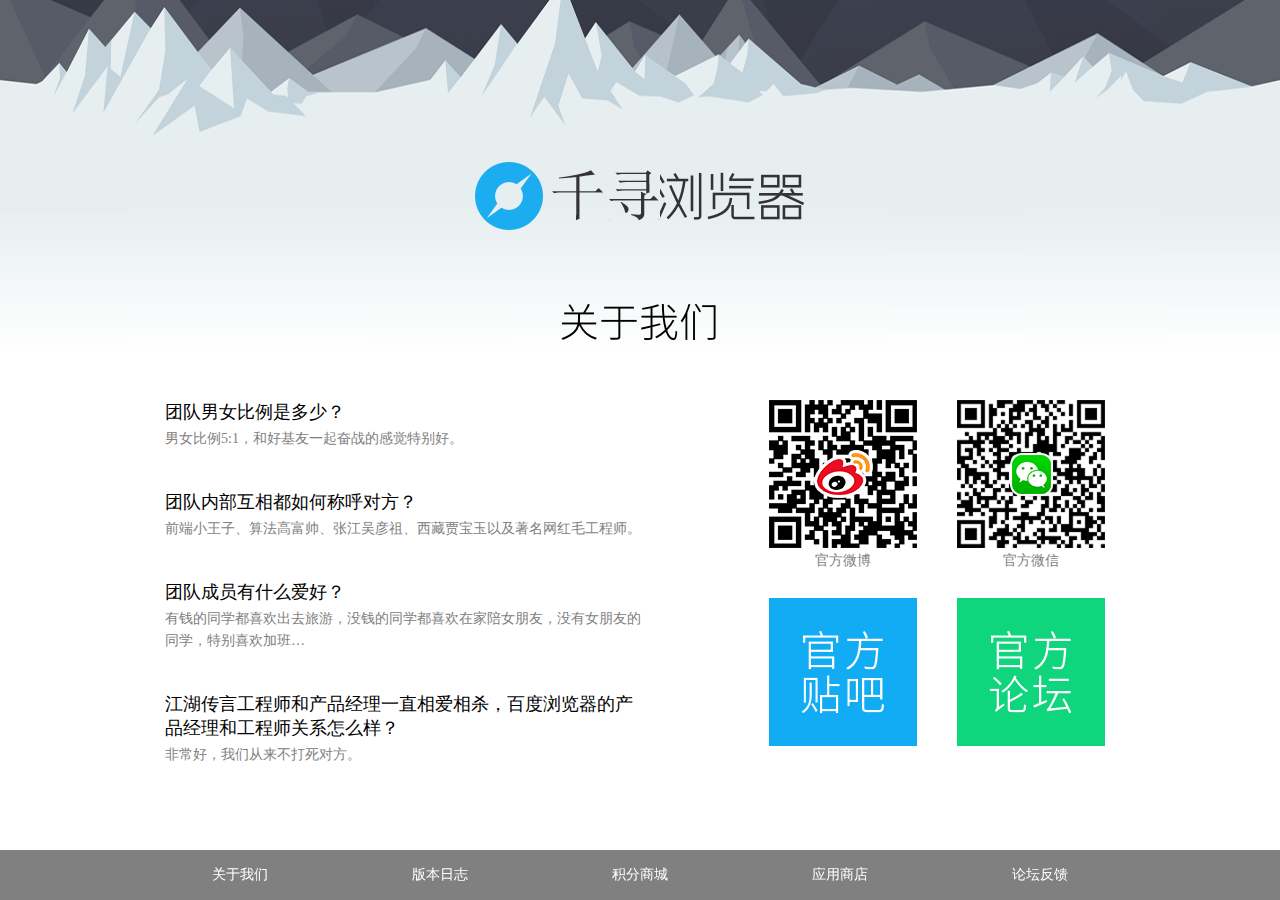
<file: 02about us.html>
<!DOCTYPE html>
<html lang="en">
    <head>
        <meta charset="utf-8">
        <style>
        	*{
        		margin: 0;
        		padding: 0;
                list-style: none;
        	}
        	.head{
        		width: 100%; 
        		height: 360px;
        		/* border: 1px red solid; */
        		margin: 0 auto;
        		background: url('images/bg_all.png') no-repeat;
                background-size: 100% 100%;
        		overflow: hidden;
        	}
        	.logo{
        		width: 330px;
        		height: 72px;
        		margin: 0 auto;
        		background: url('images/alogo.png') no-repeat 0px -110px;
        		/* border: 1px red solid; */
        		margin-top: 160px;
        	}
        	.au{
        		width: 160px;
        		height: 40px;
        		margin: 0 auto;
        		background: url('images/alogo.png') no-repeat -174px -182px;
        		/* border: 1px red solid; */
        		margin-top: 70px;

        	}
            .content{
                width: 950px;
                height: 450px;
                /* border: 1px red solid; */
                margin: 0 auto;
                margin-top: 40px;
                overflow: hidden;
            }
            .c1{
                width: 480px;
                height:350px;
                /* border:1px red solid; */
                margin:0 auto;
                float: left;
                margin-right: 124px;

            }
            .c2{
                width: 340px;
                height: 350px;
                /* border: 1px red solid; */
                margin: 0 auto;
                float: left;
                overflow: hidden;
            }
            .p1{
                font-size: 18px;
                margin-bottom: 4px;

            }
            .p2{
                font-size: 14px;
                color: gray;
                margin-bottom: 40px;
                line-height: 22px;
            }
            .c21 li{
                width: 148px;
                height: 148px;
                /* border: 1px red solid; */
                float: left;
            }
            .sp1{
                width: 148px;
                height: 16px;
                float: left;
                color: gray;
                font-size:14px;
                text-align: center;
                margin-right: 40px;
                margin-top: 4px;

            }
            .sp2{
                width: 148px;
                height: 16px;
                float: left;
                color: gray;
                font-size:14px;
                text-align: center;
                margin-top: 4px;
            }
            .c211{
                margin-right: 40px;
            }
            .c213{
                margin-top: 30px;
                margin-right: 40px;
            }
            .c214{
                margin-top: 30px;
            }
            .footer{
                width:100%;
                height:50px;
                background:black;
                position:fixed;
                bottom:0;
                z-index:1;
                opacity:0.5;
            }
            .f2 ul{
                width:1000px;
                height:50px;
                position:fixed;
                bottom:0;
                left:50%;
                margin-left:-500px;
            }
            .f2 ul li{
                width:200px;
                height:50px;
                color:white;
                font-size:14px;
                text-align:center;
                line-height: 50px;
                float:left;
            }
            .f2 ul li a{
                text-decoration: none;
                color:white;
            }
            .f2 ul li a:hover{
                font-weight: bold;
            }
        </style>
    </head>
    <body>  
        <div class='head'>
        	<div class='logo'></div>
        	<div class='au'></div>
        </div>
        <div class='content'>
            <div class='c1'>
                <p class='p1'>团队男女比例是多少？</p>
                <p class='p2'>男女比例5:1，和好基友一起奋战的感觉特别好。</p>
                <p class='p1'>团队内部互相都如何称呼对方？</p>
                <p class='p2'>前端小王子、算法高富帅、张江吴彦祖、西藏贾宝玉以及著名网红毛工程师。</p>
                <p class='p1'>团队成员有什么爱好？</p>
                <p class='p2'>有钱的同学都喜欢出去旅游，没钱的同学都喜欢在家陪女朋友，没有女朋友的同学，特别喜欢加班…</p>
                <p class='p1'>江湖传言工程师和产品经理一直相爱相杀，百度浏览器的产品经理和工程师关系怎么样？</p>
                <p class='p2'>非常好，我们从来不打死对方。</p>
            </div>
            <div class='c2'>
                <ul type='none' class='c21'>
                    <li class='c211'><img src="images/icon-weibo.png" alt=""></li>
                    <li class='c212'><img src="images/icon-weixin.png" alt=""></li>
                    <span class='sp1'>官方微博</span>
                    <span class='sp2'>官方微信</span>
                    <li class='c213'><a href="http://tieba.baidu.com/f?kw=百度浏览器&fr=gw" target='blank'><img src="images/icon-tie.png" alt=""></a></li>
                    <li class='c214'><a href="http://bbs.liulanqi.baidu.com/portal.php?gw=11" target='_blank'><img src="images/icon-lun.png" alt=""></a></li>
                </ul>
            </div>
        </div>
        <div class='footer'>
            <div class='f2'>
                <ul>
                    <li><a href="02about us.html" target='_blank'>关于我们</a></li>
                    <li><a href="01version log.html" target='_blank'>版本日志</a></li>
                    <li><a href="03conversion privilege.html" target='_blank'>积分商城</a></li>
                    <li><a href="#">应用商店</a></li>
                    <li><a href="http://tieba.baidu.com/f?kw=百度浏览器&fr=ala0&loc=rec&gw=11" target='_blank'>论坛反馈</a></li>
                </ul>
            </div>
        </div>

    </body>
</html>
</file>
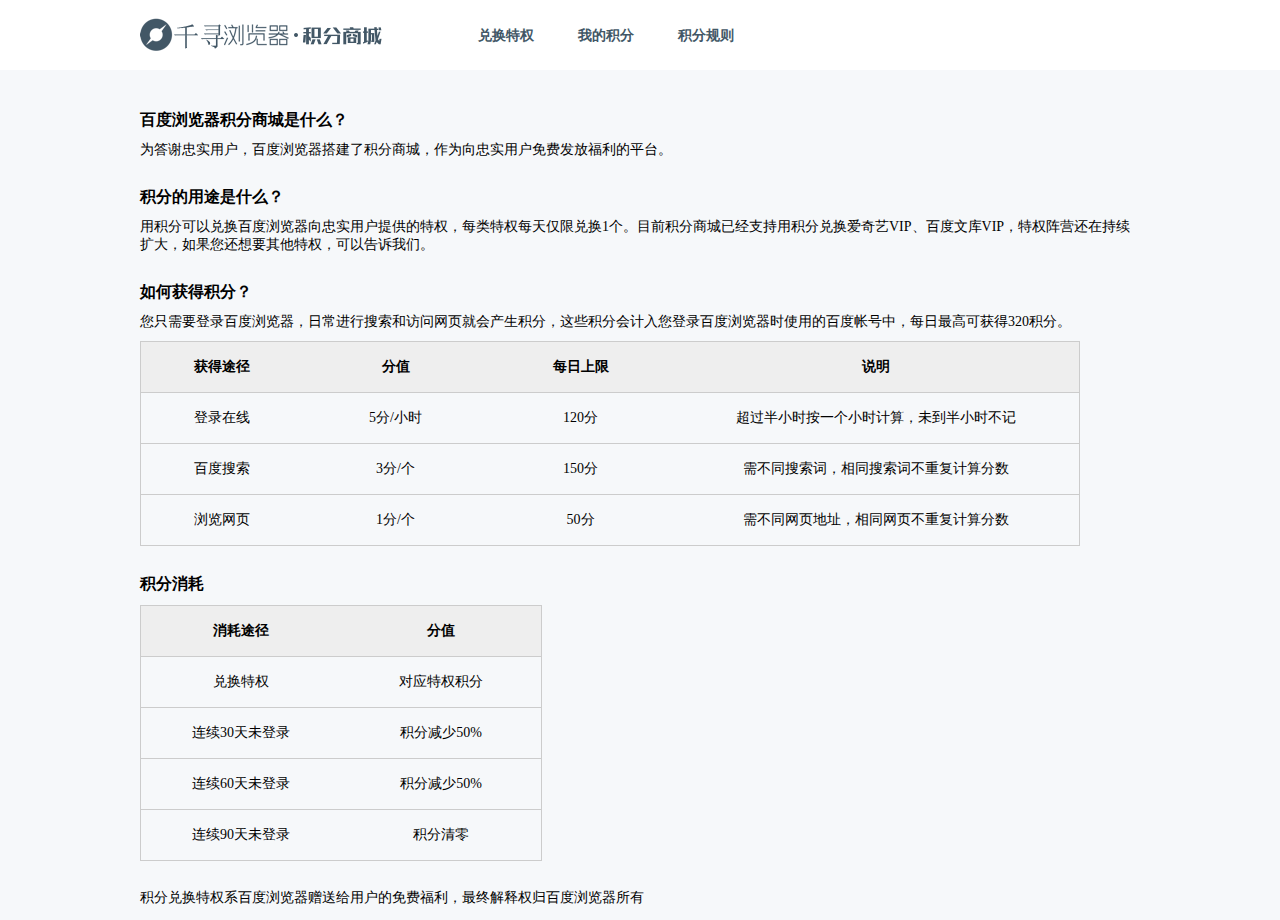
<file: 03integral rule.html>
<!DOCTYPE html>
<html lang="en">
    <head>
        <meta charset="utf-8">
        <style>
        	*{
        		margin: 0;
        		padding: 0;
        	}
        	.head{
        		width:1000px;
        		height: 70px;
        		/* border: 1px red solid; */
        		margin: 0 auto;
        		overflow: hidden;
        	}
        	.logo{
        		float: left;
        		width:242px;
        		height:34px;
				/* border: 1px red solid; */
        		background: url('images/sprite.png') no-repeat -28px 0px;
        		/* background-size: 100%; */
        		margin-top: 18px;
        		margin-right: 74px;
        	}
        	.b{
        		float: left;
        		width:400px;
        		height:70px;
				/* border: 1px red solid; */
        	}
        	.b ul li{
                float: left;
                width:100px;
                height:68px;
                /* border: 1px red solid; */
                text-align: center;
                line-height: 70px;
            }
            .b ul li a{
                text-decoration: none;
                font-size: 14px;
                font-weight: bold;
                color: #425766;
            }
        	.b ul li:hover{
        		border-bottom: 2px #ff4500 solid;
        	}
        	.b ul li:hover a{
        		color: #ff4500;
        	}
        	.body{
        		width:100%;
        		height:850px;
        		margin: 0 auto;
        		background-color: #f6f8fa;
        		overflow: hidden;
        	}
        	.content{
        		width:1000px;
        		height:750px;
        		margin: 0 auto;
        		/* border: 1px red solid; */
        		margin-top: 40px;
        	}
            table{
                text-align: center;
                line-height: 50px;
                border: 1px solid #ccc;
                border-collapse: collapse;
            }
            tr{
                border: 1px solid #ccc;
            }
            .tablehead{
                background: #eee;
            }
            .tablehead td{
                font-weight: bold;
            }
            td{
                font-size: 14px;
            }
            .content p{
                font-size: 14px;
                margin-top: 10px;
                margin-bottom: 10px;
            }
        </style>
    </head>
    <body> 
    	<div class='head'>
    		<div class='logo'></div>
    		<div class='b'>
    			<ul type='none'>
    				<li><a href="03conversion privilege.html">兑换特权</a></li>
    				<li><a href="03my points.html">我的积分</a></li>
    				<li><a href="03integral rule.html">积分规则</a></li>
    			</ul>
    		</div>
    	</div>
    	
        <div class='body'>
    		<div class='content'>
                <h4>百度浏览器积分商城是什么？</h4>
                <p>为答谢忠实用户，百度浏览器搭建了积分商城，作为向忠实用户免费发放福利的平台。</p>
                <br>
                <h4>积分的用途是什么？</h4>
                <p>用积分可以兑换百度浏览器向忠实用户提供的特权，每类特权每天仅限兑换1个。目前积分商城已经支持用积分兑换爱奇艺VIP、百度文库VIP，特权阵营还在持续扩大，如果您还想要其他特权，可以告诉我们。</p>
                <br>
                <h4>如何获得积分？</h4>
                <p>您只需要登录百度浏览器，日常进行搜索和访问网页就会产生积分，这些积分会计入您登录百度浏览器时使用的百度帐号中，每日最高可获得320积分。</p>
                <table>
                    <tr class='tablehead'>
                        <td width='162px'>获得途径</td>
                        <td width='185px'>分值</td>
                        <td width='185px'>每日上限</td>
                        <td width='406px'>说明</td>
                    </tr>
                    <tr>
                        <td>登录在线</td>
                        <td>5分/小时</td>
                        <td>120分</td>
                        <td>超过半小时按一个小时计算，未到半小时不记</td>
                    </tr>
                    <tr>
                        <td>百度搜索</td>
                        <td>3分/个</td>
                        <td>150分</td>
                        <td>需不同搜索词，相同搜索词不重复计算分数</td>
                    </tr>
                    <tr>
                        <td>浏览网页</td>
                        <td>1分/个</td>
                        <td>50分</td>
                        <td>需不同网页地址，相同网页不重复计算分数</td>
                    </tr>
                </table>

                <br>

                <p><h4>积分消耗</h4></p>
                
                <table>
                    <tr class='tablehead'>
                        <td width='200px'>消耗途径</td>
                        <td width='200px'>分值</td>
                    </tr>
                    <tr>
                        <td>兑换特权</td>
                        <td>对应特权积分</td>
                    </tr>
                    <tr>
                        <td>连续30天未登录</td>
                        <td>积分减少50%</td>
                    </tr>
                    <tr>
                        <td>连续60天未登录</td>
                        <td>积分减少50%</td>
                    </tr>
                    <tr>
                        <td>连续90天未登录</td>
                        <td>积分清零</td>
                    </tr>
                </table>
                
                <br>
                <p>积分兑换特权系百度浏览器赠送给用户的免费福利，最终解释权归百度浏览器所有</p>
            </div>
    	
        </div>
    </body>
</html>
</file>
